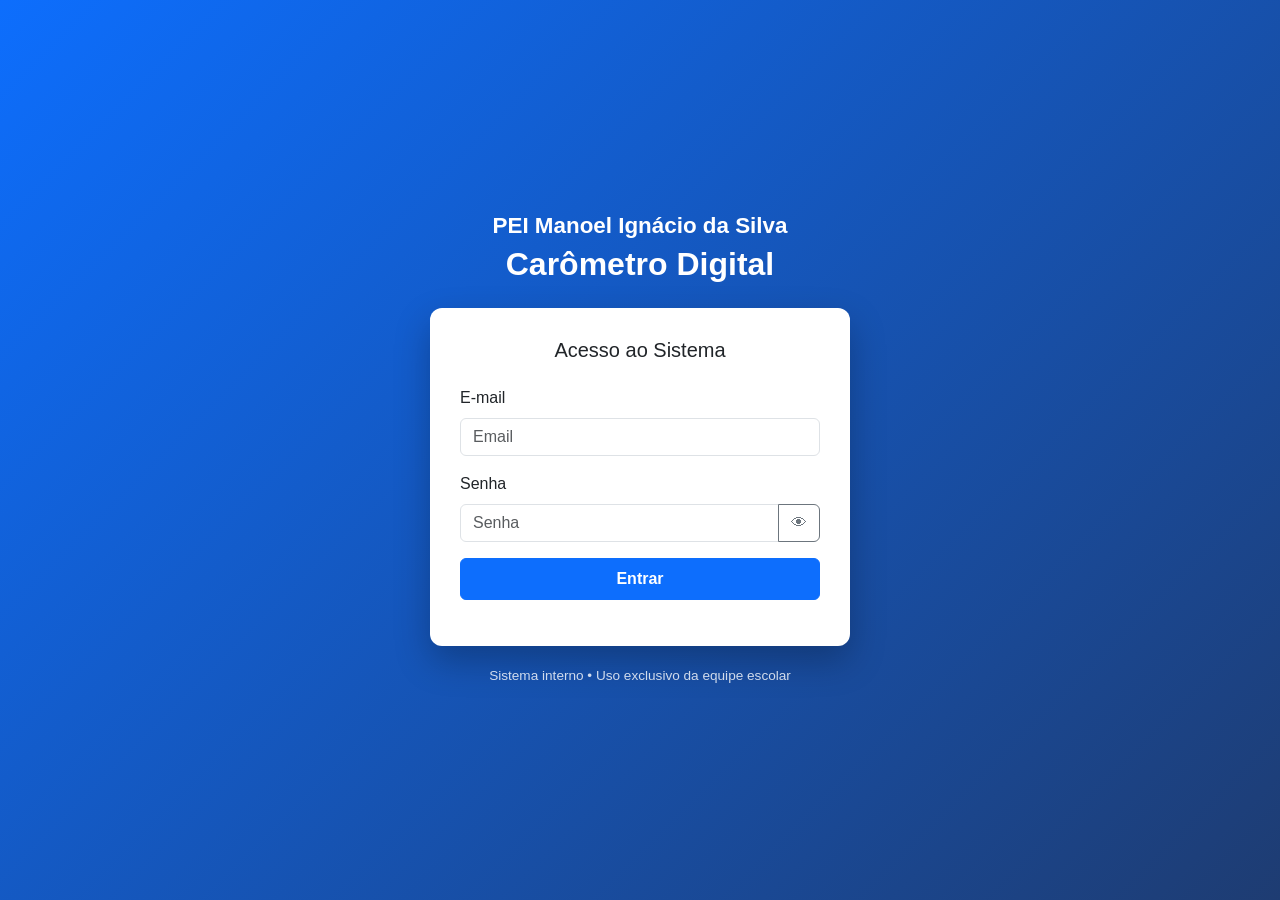
<file: index.html>
<!DOCTYPE html>
<html lang="pt-br">
<head>
  <meta charset="UTF-8">
  <title>Carômetro Digital - PEI Manoel Ignácio da Silva</title>
  <meta name="viewport" content="width=device-width, initial-scale=1">

  <!-- Bootstrap -->
  <link href="https://cdn.jsdelivr.net/npm/bootstrap@5.3.2/dist/css/bootstrap.min.css" rel="stylesheet">

  <style>
    body {
      min-height: 100vh;
      background: linear-gradient(135deg, #0d6efd, #1e3c72);
      display: flex;
      align-items: center;
      justify-content: center;
      font-family: 'Segoe UI', Tahoma, Geneva, Verdana, sans-serif;
    }

    .login-wrapper {
      width: 100%;
      max-width: 420px;
    }

    .brand-header {
      text-align: center;
      color: white;
      margin-bottom: 25px;
    }

    .brand-header h1 {
      font-size: 1.4rem;
      font-weight: 600;
      margin-bottom: 5px;
    }

    .brand-header h2 {
      font-size: 2rem;
      font-weight: 700;
    }

    .login-card {
      border-radius: 12px;
      padding: 30px;
      box-shadow: 0 15px 35px rgba(0,0,0,0.25);
      background: white;
    }

    .btn-primary {
      font-weight: 600;
      padding: 8px;
    }

    .form-control:focus {
      box-shadow: 0 0 0 0.2rem rgba(13,110,253,.25);
    }

    .footer-text {
      text-align: center;
      color: rgba(255,255,255,0.8);
      margin-top: 20px;
      font-size: 0.85rem;
    }

  </style>
</head>
<body>

  <div class="login-wrapper">

    <div class="brand-header">
      <h1>PEI Manoel Ignácio da Silva</h1>
      <h2>Carômetro Digital</h2>
    </div>

    <div class="login-card">

      <h5 class="text-center mb-4">Acesso ao Sistema</h5>

      <div class="mb-3">
        <label class="form-label">E-mail</label>
        <input type="email" id="email" class="form-control" placeholder="Email">
      </div>

      <div class="mb-3">
        <label class="form-label">Senha</label>
        <div class="input-group">
          <input type="password" id="password" class="form-control" placeholder="Senha">
          <button type="button" class="btn btn-outline-secondary" id="toggleSenha">
            👁
          </button>
        </div>
      </div>

      <button id="btnLogin" class="btn btn-primary w-100">
        Entrar
      </button>

      <p id="mensagem" class="text-danger mt-3 text-center small"></p>

    </div>

    <div class="footer-text">
      Sistema interno • Uso exclusivo da equipe escolar
    </div>

  </div>

  <!-- Bootstrap JS -->
  <script src="https://cdn.jsdelivr.net/npm/bootstrap@5.3.2/dist/js/bootstrap.bundle.min.js"></script>

  <script>
    // Mostrar / ocultar senha
    const toggleSenha = document.getElementById("toggleSenha");
    if (toggleSenha) {
      toggleSenha.addEventListener("click", function() {
        const senhaInput = document.getElementById("password");
        senhaInput.type = senhaInput.type === "password" ? "text" : "password";
      });
    }
  </script>

  <!-- Seu script JS original -->
  <script type="module" src="js/index.js"></script>

</body>
</html>
</file>
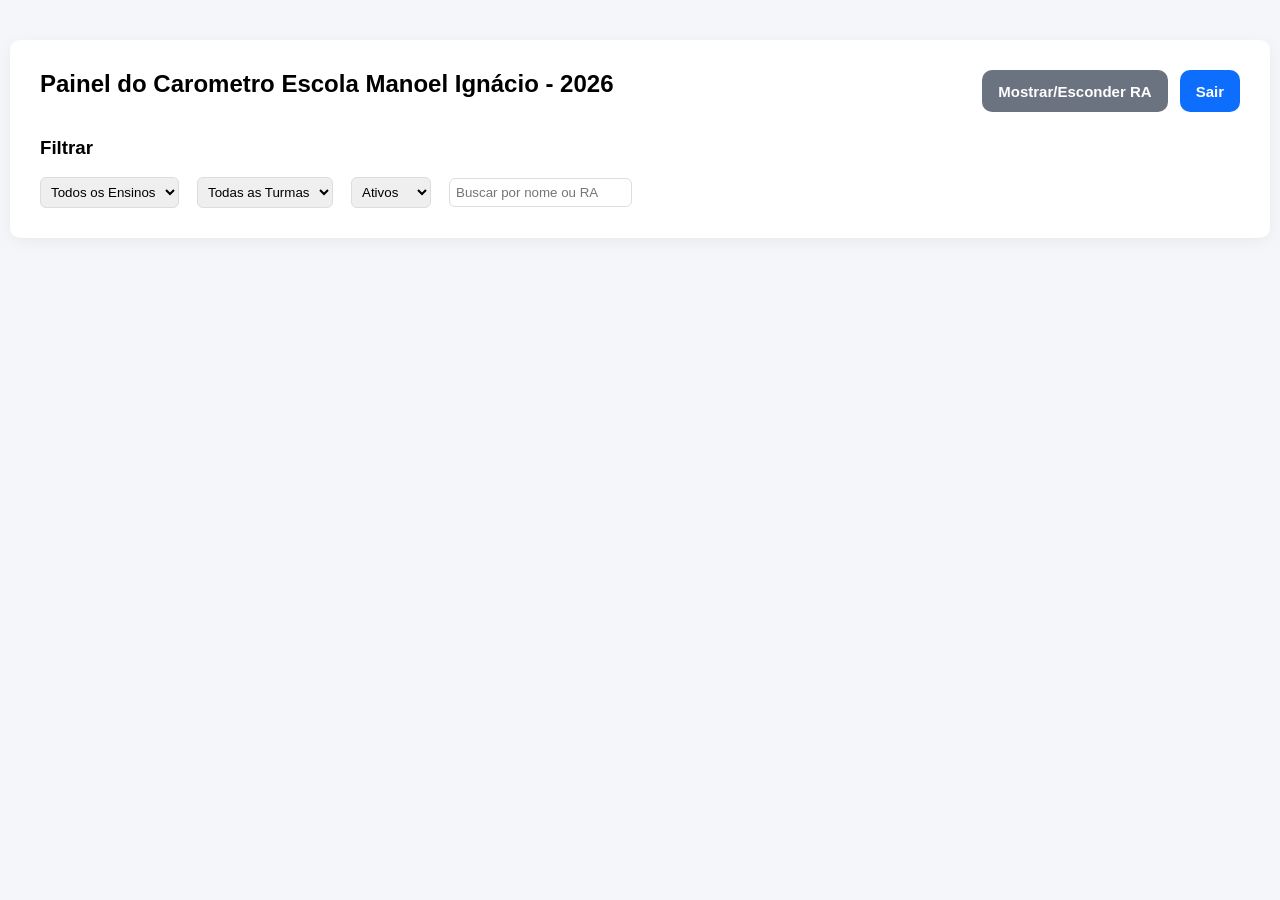
<file: dashboard.html>
<!DOCTYPE html>
<html lang="pt-br">
<head>
<meta charset="UTF-8">
<title>Dashboard - Carometro Manoel Ignacio</title>
<link rel="stylesheet" href="css/style.css">
</head>

<body>

<div class="container">

  <div class="topo-painel">
    <div>
      <h2>Painel do Carometro Escola Manoel Ignácio - 2026</h2>
      <p id="infoUsuario" class="info-usuario"></p>
    </div>

    <div class="topo-acoes">
      <button id="btnInserirAluno" class="btn-success" style="display:none;">Inserir Aluno</button>
      <button id="toggleRA" class="btn-secondary btn-sm">Mostrar/Esconder RA</button>
      <button id="btnLogout" class="btn-primary">Sair</button>
    </div>
  </div>

  <h3>Filtrar</h3>

  <div class="linha-filtros">
    <select id="filtroEnsino">
      <option value="">Todos os Ensinos</option>
      <option value="Fundamental">Fundamental</option>
      <option value="Médio">Médio</option>
    </select>

    <select id="filtroTurma">
      <option value="">Todas as Turmas</option>
    </select>

    <select id="filtroStatus">
      <option value="Ativo" selected>Ativos</option>
      <option value="Inativo">Inativos</option>
      <option value="">Todos</option>
    </select>

    <input type="text" id="buscaNome" placeholder="Buscar por nome ou RA">
  </div>

  <div id="tabelaAlunos"></div>

</div>

<div id="modalTurma" class="modal-overlay">
  <div class="modal">
    <h3>Alterar Turma</h3>
    <p id="modalInfo"></p>
    <select id="selectNovaTurma"></select>
    <div class="modal-actions">
      <button id="btnCancelar" class="btn-secondary">Cancelar</button>
      <button id="btnConfirmarTurma" class="btn-primary">Confirmar</button>
    </div>
  </div>
</div>

<div id="modalInserirAluno" class="modal-overlay">
  <div class="modal">
    <h3>Inserir Novo Aluno</h3>

    <div class="form-group">
      <label for="novoRa">RA</label>
      <input type="text" id="novoRa" placeholder="Digite o RA">
    </div>

    <div class="form-group">
      <label for="novoNome">Nome</label>
      <input type="text" id="novoNome" placeholder="Digite o nome do aluno">
    </div>

    <div class="form-group">
      <label for="novoEnsino">Ensino</label>
      <select id="novoEnsino">
        <option value="">Selecione</option>
        <option value="Fundamental">Fundamental</option>
        <option value="Médio">Médio</option>
      </select>
    </div>

    <div class="form-group">
      <label for="novaTurma">Turma</label>
      <select id="novaTurma">
        <option value="">Selecione o ensino primeiro</option>
      </select>
    </div>

    <div class="form-group">
      <label for="novoStatus">Status</label>
      <select id="novoStatus">
        <option value="Ativo" selected>Ativo</option>
        <option value="Inativo">Inativo</option>
      </select>
    </div>

    <div class="modal-actions">
      <button id="btnCancelarInsercao" class="btn-secondary">Cancelar</button>
      <button id="btnSalvarAluno" class="btn-primary">Salvar</button>
    </div>
  </div>
</div>

<div id="visualizadorFoto" class="overlay-foto">
  <img id="fotoAmpliada">
</div>

<script type="module" src="js/dashboard.js"></script>
</body>

</html>
</file>
<file: css/style.css>
body {
  font-family: 'Segoe UI', sans-serif;
  margin: 0;
  background-color: #f4f6f9;
}

.container {
  max-width: 1200px;
  margin: 40px auto;
  background: white;
  padding: 30px;
  border-radius: 10px;
  box-shadow: 0 4px 15px rgba(0,0,0,0.05);
}

h2 { margin-top: 0; }

button {
  padding: 6px 12px;
  border: none;
  border-radius: 6px;
  cursor: pointer;
  font-size: 14px;
}

button:hover { opacity: 0.9; }

.btn-primary { background-color: #0d6efd; color: white; }
.btn-danger { background-color: #dc2626; color: white; }
.btn-success { background-color: #16a34a; color: white; }
.btn-warning { background-color: #f59e0b; color: white; }
.btn-info { background-color: #0284c7; color: white; }
.btn-secondary { background-color: #6b7280; color: white; }

.btn-sm {
  font-size: 12px;
  padding: 5px 8px;
  min-width: 90px;
}

.acoes {
  display: flex;
  gap: 6px;
  justify-content: center;
  flex-wrap: wrap;
}

table {
  border-collapse: collapse;
  width: 100%;
  margin-top: 20px;
}

th, td {
  padding: 12px;
  text-align: center;
}

th {
  background-color: #f9fafb;
  font-weight: 600;
}

tr:nth-child(even) { background-color: #f3f4f6; }

.badge {
  padding: 4px 8px;
  border-radius: 20px;
  font-size: 12px;
  font-weight: bold;
}

.badge-ativo {
  background-color: #dcfce7;
  color: #166534;
}

.badge-inativo {
  background-color: #fee2e2;
  color: #991b1b;
}

select, input {
  padding: 6px;
  border-radius: 6px;
  border: 1px solid #ddd;
  margin-right: 8px;
}

/* ===== LOGIN (ESTILO ANTIGO - NÃO USAR MAIS) ===== */

.login-container {
  width: 350px;
  margin: 120px auto;
  background: white;
  padding: 30px;
  border-radius: 12px;
  box-shadow: 0 15px 40px rgba(0,0,0,0.1);
  text-align: center;
}

.login-container input {
  width: 100%;
  margin: 10px 0;
}

.login-container button {
  width: 100%;
  margin-top: 10px;
}

/* ===== MODAL ===== */

.modal-overlay {
  position: fixed;
  inset: 0;
  background: rgba(0,0,0,0.45);
  display: none;
  align-items: center;
  justify-content: center;
  z-index: 999;
}

.modal {
  background: white;
  padding: 30px;
  border-radius: 12px;
  width: 380px;
  box-shadow: 0 15px 40px rgba(0,0,0,0.15);
}

.modal-actions {
  margin-top: 25px;
  display: flex;
  justify-content: flex-end;
  gap: 10px;
}

/* ===== FOTOS ===== */

.foto-mini {
  width: 70px;
  height: 70px;
  border-radius: 50%;
  object-fit: cover;
  cursor: pointer;
}

.overlay-foto {
  position: fixed;
  inset: 0;
  background: rgba(0,0,0,0.85);
  display: none;
  align-items: center;
  justify-content: center;
  z-index: 2000;
}

.overlay-foto img {
  max-width: 90vw;
  max-height: 90vh;
  border-radius: 12px;
  box-shadow: 0 20px 60px rgba(0,0,0,0.6);
}

/* =========================
   Estrutura do topo
========================= */
.topo-painel {
  display: flex;
  justify-content: space-between;
  align-items: flex-start;
  gap: 20px;
  flex-wrap: wrap;
}

.topo-acoes {
  display: flex;
  gap: 10px;
  flex-wrap: wrap;
  align-items: center;
}

.info-usuario {
  margin-top: 6px;
  color: #4b5563;
  font-size: 14px;
}

.linha-filtros {
  display: flex;
  gap: 10px;
  flex-wrap: wrap;
  align-items: center;
}

.form-group {
  display: flex;
  flex-direction: column;
  margin-bottom: 14px;
}

.form-group label {
  font-size: 14px;
  margin-bottom: 4px;
  font-weight: 600;
}

.form-group input,
.form-group select {
  width: 100%;
  box-sizing: border-box;
}

.modal .form-group:last-of-type {
  margin-bottom: 0;
}

/* =========================
   Botões do topo
========================= */
.topo-acoes {
  display: flex;
  gap: 12px;
  flex-wrap: wrap;
  align-items: center;
}

.btn-topo,
.topo-acoes button {
  height: 42px;
  padding: 0 16px;
  border: none;
  border-radius: 10px;
  font-size: 15px;
  font-weight: 600;
  font-family: inherit;
  cursor: pointer;
  transition: 0.2s ease;
  display: inline-flex;
  align-items: center;
  justify-content: center;
}

.topo-acoes button:hover,
.btn-topo:hover {
  transform: translateY(-1px);
  opacity: 0.95;
}

.btn-topo-sucesso,
#btnInserirAluno {
  background: #16a34a;
  color: #fff;
}

.btn-topo-neutro,
#toggleRA {
  background: #6b7280;
  color: #fff;
}

.btn-topo-primario,
#btnLogout {
  background: #0d6efd;
  color: #fff;
}

/* =========================
   Modal inserir aluno
========================= */
.modal-aluno {
  width: 100%;
  max-width: 640px;
  background: #ffffff;
  border-radius: 18px;
  padding: 0;
  overflow: hidden;
  box-shadow: 0 18px 45px rgba(0, 0, 0, 0.18);
}

.modal-header {
  background: linear-gradient(135deg, #0d6efd, #1e3c72);
  color: #fff;
  padding: 24px 28px 18px;
}

.modal-header h3 {
  margin: 0 0 8px;
  font-size: 28px;
  font-weight: 700;
}

.modal-header p {
  margin: 0;
  font-size: 14px;
  opacity: 0.95;
}

.form-grid {
  display: grid;
  grid-template-columns: 1fr 1fr;
  gap: 18px 20px;
  padding: 24px 28px 8px;
}

.form-group-full {
  grid-column: 1 / -1;
}

.modal-aluno .form-group {
  margin-bottom: 0;
}

.modal-aluno .form-group label {
  display: block;
  margin-bottom: 8px;
  font-size: 14px;
  font-weight: 700;
  color: #1f2937;
}

.modal-aluno .form-group input,
.modal-aluno .form-group select {
  width: 100%;
  height: 44px;
  border: 1px solid #d1d5db;
  border-radius: 10px;
  padding: 0 12px;
  font-size: 15px;
  background: #f9fafb;
  box-sizing: border-box;
  outline: none;
}

.modal-aluno .form-group input:focus,
.modal-aluno .form-group select:focus {
  border-color: #0d6efd;
  background: #fff;
  box-shadow: 0 0 0 3px rgba(13, 110, 253, 0.12);
}

.status-padrao-box {
  margin: 0 28px 18px;
  padding: 12px 14px;
  background: #eff6ff;
  border: 1px solid #bfdbfe;
  border-radius: 10px;
  color: #1e3a8a;
  font-size: 14px;
}

.modal-aluno .modal-actions {
  display: flex;
  justify-content: flex-end;
  gap: 12px;
  padding: 0 28px 24px;
}

/* =========================
   Responsivo
========================= */
@media (max-width: 640px) {
  .form-grid {
    grid-template-columns: 1fr;
  }

  .form-group-full {
    grid-column: auto;
  }

  .modal-aluno .modal-actions {
    flex-direction: column;
  }

  .modal-aluno .modal-actions button {
    width: 100%;
  }
}
</file>
